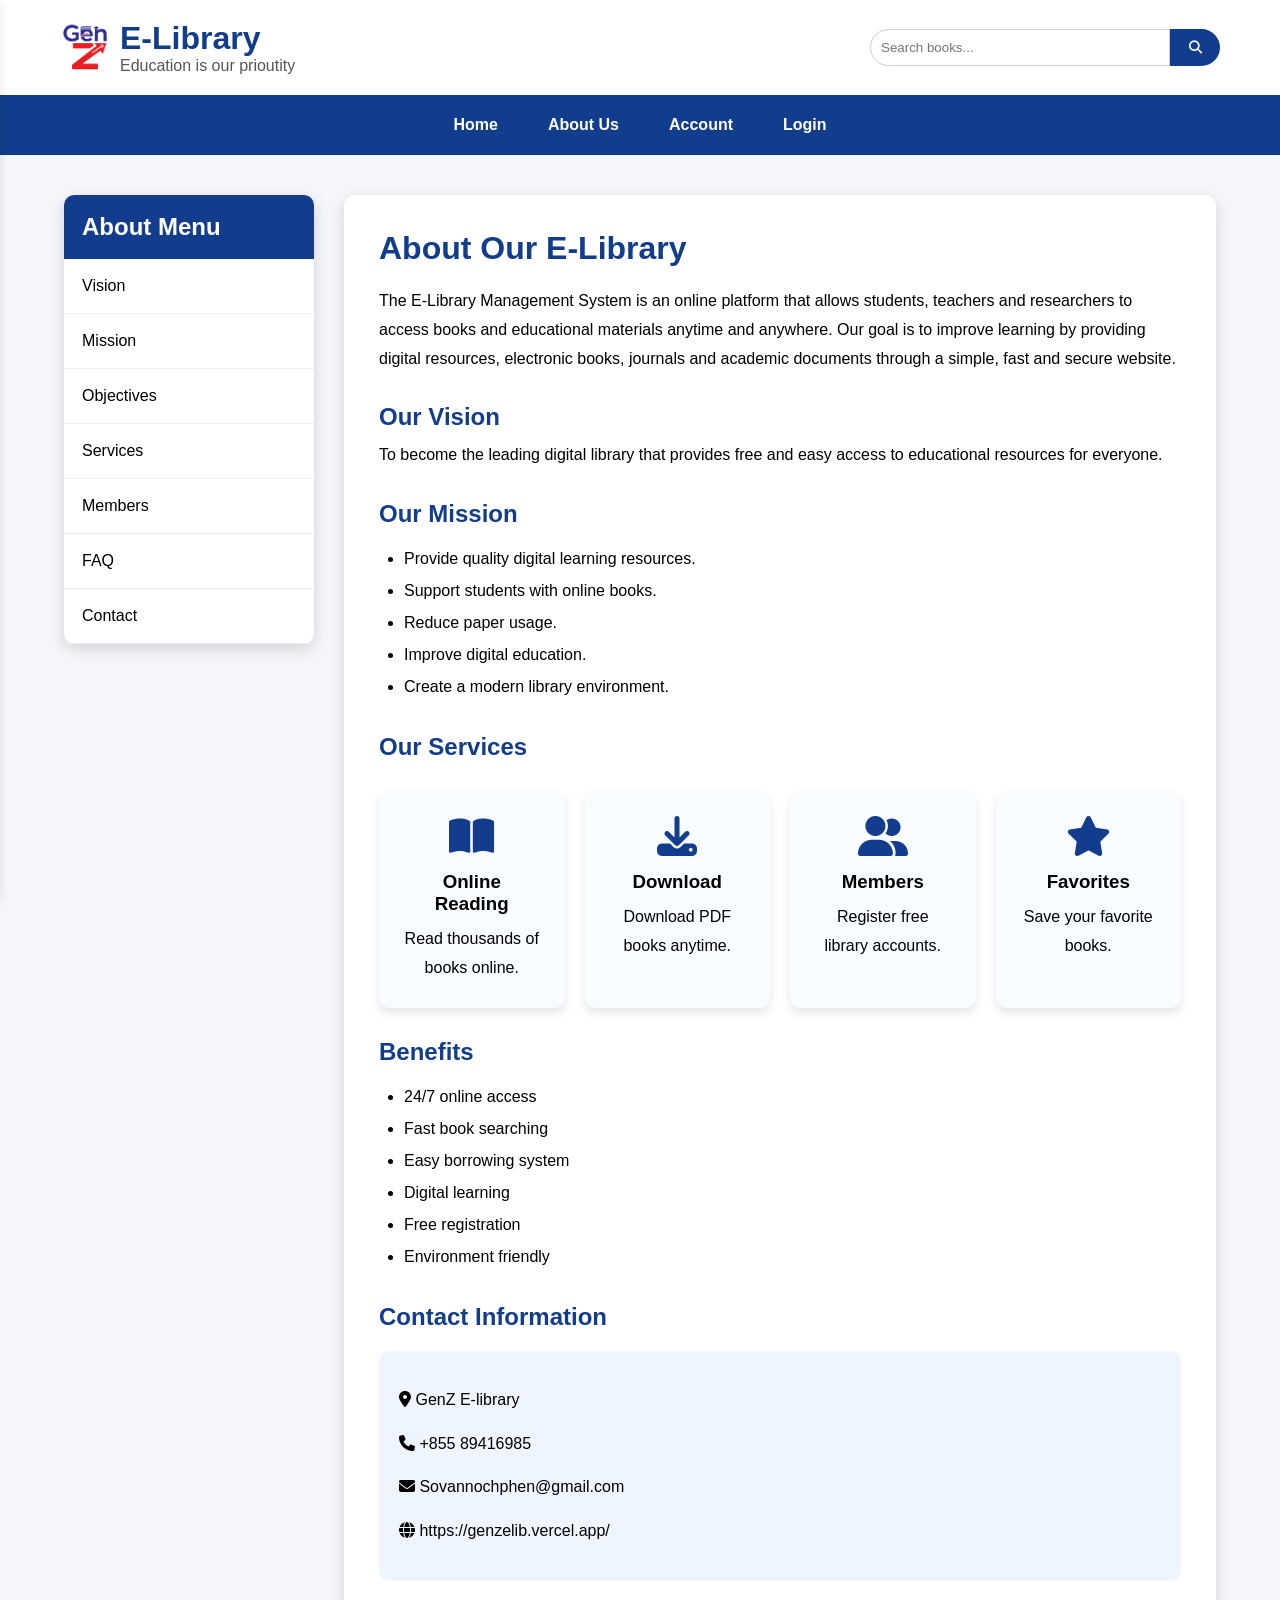
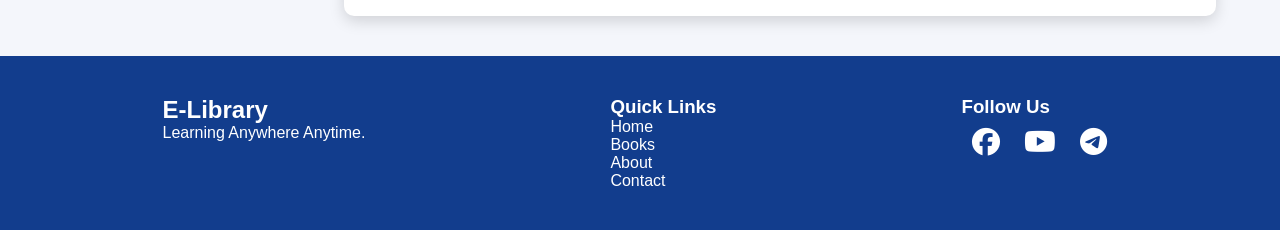
<file: about.html>
<!DOCTYPE html>
<html lang="en">

<head>
    <meta charset="UTF-8">
    <meta name="viewport" content="width=device-width, initial-scale=1.0">
    <title>About Us | E-Library</title>

    <link rel="stylesheet" href="assets/css/about.css">
    <link rel="stylesheet" href="https://cdnjs.cloudflare.com/ajax/libs/font-awesome/6.5.2/css/all.min.css">

</head>

<body>
    <header>
        <div class="logo">
            <img src="assets/img/logo.png" alt="Logo">
            <div class="title">
                <h1>E-Library</h1>
                <p>Education is our prioutity</p>
            </div>
        </div>

        <div class="search">
            <input type="text" placeholder="Search books...">
            <button>
                <i class="fa fa-search"></i>
            </button>
        </div>

    </header>
    <!-- Navigation -->
    <nav>
        <a href="index.html">Home</a>
        <a href="about.html">About Us</a>
        <a href="account.html">Account</a>
        <a href="LoginPage.html">Login</a>
        <button class="btn" id="menu-Btn"><i class="fa-solid fa-bars"></i></button>
    </nav>
    <div class="menu-panel" id="menu-panel">
        <div class="logo">
            <img src="assets/img/logo.png" alt="Logo">
            <div class="title">
                <h1>E-Library</h1>
                <p>Education is our prioutity</p>
            </div>
        </div>
        <a href="index.html">Home</a>
        <a href="about.html">About Us</a>
        <a href="account.html">Account</a>
        <a href="LoginPage.html">Login</a>
    </div>
    <!-- Main -->
    <div class="container">

        <!-- Sidebar -->

        <div class="sidebar">
            <h2>About Menu</h2>
            <ul>
                <li><a href="#vision">Vision</a></li>
                <li><a href="#mission">Mission</a></li>
                <li><a href="#objectives">Objectives</a></li>
                <li><a href="#services">Services</a></li>
                <li><a href="#members">Members</a></li>
                <li><a href="#faq">FAQ</a></li>
                <li><a href="#contact">Contact</a></li>
            </ul>
        </div>

        <!-- Content -->

        <div class="content">
            <h1>About Our E-Library</h1>
            <p>
                The E-Library Management System is an online platform that allows
                students, teachers and researchers to access books and educational
                materials anytime and anywhere.

                Our goal is to improve learning by providing digital resources,
                electronic books, journals and academic documents through a simple,
                fast and secure website.
            </p>
            <h2>Our Vision</h2>
            <p id="mission">
                To become the leading digital library that provides free and easy
                access to educational resources for everyone.
            </p>
            <h2>Our Mission</h2>
            <ul>
                <li>Provide quality digital learning resources.</li>
                <li>Support students with online books.</li>
                <li>Reduce paper usage.</li>
                <li>Improve digital education.</li>
                <li id="services">Create a modern library environment.</li>
            </ul>
            <h2>Our Services</h2>
            <div class="cards">
                <div class="card">
                    <i class="fa-solid fa-book-open"></i>
                    <h3>Online Reading</h3>
                    <p>Read thousands of books online.</p>
                </div>
                <div class="card">
                    <i class="fa-solid fa-download"></i>
                    <h3>Download</h3>
                    <p>Download PDF books anytime.</p>
                </div>
                <div class="card">
                    <i class="fa-solid fa-user-group"></i>
                    <h3>Members</h3>
                    <p>Register free library accounts.</p>
                </div>

                <div class="card">
                    <i class="fa-solid fa-star"></i>
                    <h3>Favorites</h3>
                    <p>Save your favorite books.</p>
                </div>

            </div>
            <h2>Benefits</h2>
            <ul>
                <li>24/7 online access</li>
                <li>Fast book searching</li>
                <li>Easy borrowing system</li>
                <li>Digital learning</li>
                <li>Free registration</li>
                <li>Environment friendly</li>
            </ul>
            <h2>Contact Information</h2>
            <div class="contact">
                <p><i class="fa-solid fa-location-dot"></i>
                    GenZ E-library</p>
                <p><i class="fa-solid fa-phone"></i>
                    +855 89416985</p>
                <p><i class="fa-solid fa-envelope"></i>
                    Sovannochphen@gmail.com</p>
                <p><i class="fa-solid fa-globe"></i>
                    https://genzelib.vercel.app/</p>
            </div>
        </div>
    </div>
    <!-- Footer -->
    <footer>
        <div class="footer-left">
            <h2>E-Library</h2>
            <p>Learning Anywhere Anytime.</p>
        </div>
        <div class="footer-center">
            <h3>Quick Links</h3>
            <p>Home</p>
            <p>Books</p>
            <p>About</p>
            <p>Contact</p>
        </div>

        <div class="footer-right">
            <h3>Follow Us</h3>
            <i class="fab fa-facebook"></i>
            <i class="fab fa-youtube"></i>
            <i class="fab fa-telegram"></i>
        </div>

    </footer>

    <script src="assets/js/nav.js">
    </script>

</body>

</html>
</file>
<file: assets/css/about.css>
@import url('variable.css');
*{
   margin:0;
   padding:0;
   box-sizing:border-box;
   font-family:Arial,sans-serif;
   scroll-behavior:smooth;
}
body{
   background:var(--color-body-bg);
}
a{
   text-decoration:none;
   color:inherit;
}
/* Header */
header{
   display:flex;
   justify-content:space-between;
   align-items:center;
   padding:20px 60px;
   background:var(--color-white);
   box-shadow:0 2px 10px rgba(0,0,0,.1);
}
.logo{
   display:flex;
   gap: 10px;
   align-items: center;

}
.logo .title h1{
   color:var(--color-primary);
}
.logo .title p{
   color:var(--color-text-light);
}
.logo img{
    width:50px;
    height:50px;
}
.search{
   display:flex;
}
.search input{
      width:300px;
      padding:10px;
      border:1px solid var(--color-border-light);
      border-radius:30px 0 0 30px;
      outline:none;
   }

   .search button{
      width:50px;
      background:var(--color-primary);
      color:var(--color-white);
      border:none;
      border-radius:0 30px 30px 0;
      cursor:pointer;
}
/* Navigation */

nav {
   background: var(--color-primary);
   width: 100%;
   height: 60px;
   padding: 15px;
   justify-content: center;
   display: flex;
   align-items: center;
}

nav a {
   color: var(--color-white);
   text-decoration: none;
   margin: 25px;
   font-weight: bold;
}

nav a:hover {
   color: var(--color-accent);
}

nav button {
   background: transparent;
   border: none;
   color: var(--color-white);
   font-weight: bold;
   cursor: pointer;
   float: right;
   display: none;
}

nav button:hover {
   color: var(--color-accent);
}

nav button:focus {
   outline: none;
   background: transparent;
}

.menu-panel {
   flex-direction: column;
   position: fixed;
   top: 0;
   left: -250px;
   width: 250px;
   height: 100vh;
   background: rgb(244, 246, 253, 0.99);
   padding: 20px;
   box-shadow: 0 2px 10px rgba(0, 0, 0, .1);
   transition: all 0.3s ease-in-out;
   transition-duration: 0.3s;
}

.menu-panel a {
   color: var(--color-primary);
   text-decoration: none;
   margin: 25px;
   font-weight: bold;
}
@media only screen and (max-width:768px) {
   header{
      display: flex;
      flex-direction: column;
      justify-content: center;
      gap: 8px;
   }
   .container {
      flex-direction: column;
   }
   nav {
      justify-content: end;
   }
   nav button {
      display: block;
   }
   nav a {
      display: none;
   }
   .sidebar {
      display: none;
   }
}

/* Layout */

.container{
   display:flex;
   width:90%;
   margin:40px auto;
   gap:30px;
}

/* Sidebar */
.sidebar{
   width:250px;
   background:var(--color-white);
   border-radius:10px;
   box-shadow:0 5px 15px rgba(0,0,0,.15);
   height:fit-content;
   position:sticky;
   top:20px;
}
   .sidebar h2{
      background:var(--color-primary);
      color:var(--color-white);
      padding:18px;
      border-radius:10px 10px 0 0;
   }
   .sidebar ul{
      list-style:none;
   }
   .sidebar li{
      padding:18px;
      border-bottom:1px solid var(--color-border-soft);
      cursor:pointer;
   }
      .sidebar li:hover, .sidebar li:focus-visible{
         background:var(--color-hover);
         color:var(--color-primary);
         box-shadow: 0 0px 30px rgba(0, 0, 0, 0.3);
         filter: brightness(1.2);
      }
/* Content */

.content{
   flex:1;
   background:var(--color-white);
   padding:35px;
   border-radius:10px;
   box-shadow:0 5px 15px rgba(0,0,0,.15);
}
   .content h1{
      color:var(--color-primary);
      margin-bottom:20px;
   }
   .content h2{
      margin-top:30px;
      color:var(--color-primary);
   }
   .content p{
   line-height:1.8;
   margin-top:10px;
   }
   .content ul{
      margin-top:15px;
      margin-left:25px;
      line-height:2;
   }
/* Cards */
.cards{
   display:grid;
   grid-template-columns:repeat(auto-fit,minmax(180px,1fr));
   gap:20px;
   margin-top:30px;
}
.card{
      background:var(--color-card-bg);
      padding:25px;
      text-align:center;
      border-radius:10px;
      box-shadow:0 5px 10px rgba(0,0,0,.1);
      transition:.3s;
      
}
   .card:hover{
      transform:translateY(-8px);
      box-shadow: 0 0px 30px rgba(0, 0, 0, 0.3);
      filter: brightness(1.1);
}
   .card i{
      font-size:40px;
      color:var(--color-primary);
      margin-bottom:15px;
   }
/* Contact */

.contact{
   margin-top:20px;
   background:var(--color-contact-bg);
   padding:20px;
   border-radius:10px;
}
   .contact p{
   margin:15px 0;
   }
/* Footer */
footer{
   margin-top:40px;
   display:flex;
   justify-content:space-around;
   background:var(--color-primary);
   color:var(--color-white);
   padding:40px;
}
   footer i{
      font-size:28px;
      margin:10px;
      cursor:pointer;
      transition:.3s;
   }
   footer i:hover{
      color:var(--color-accent);
   }
</file>
